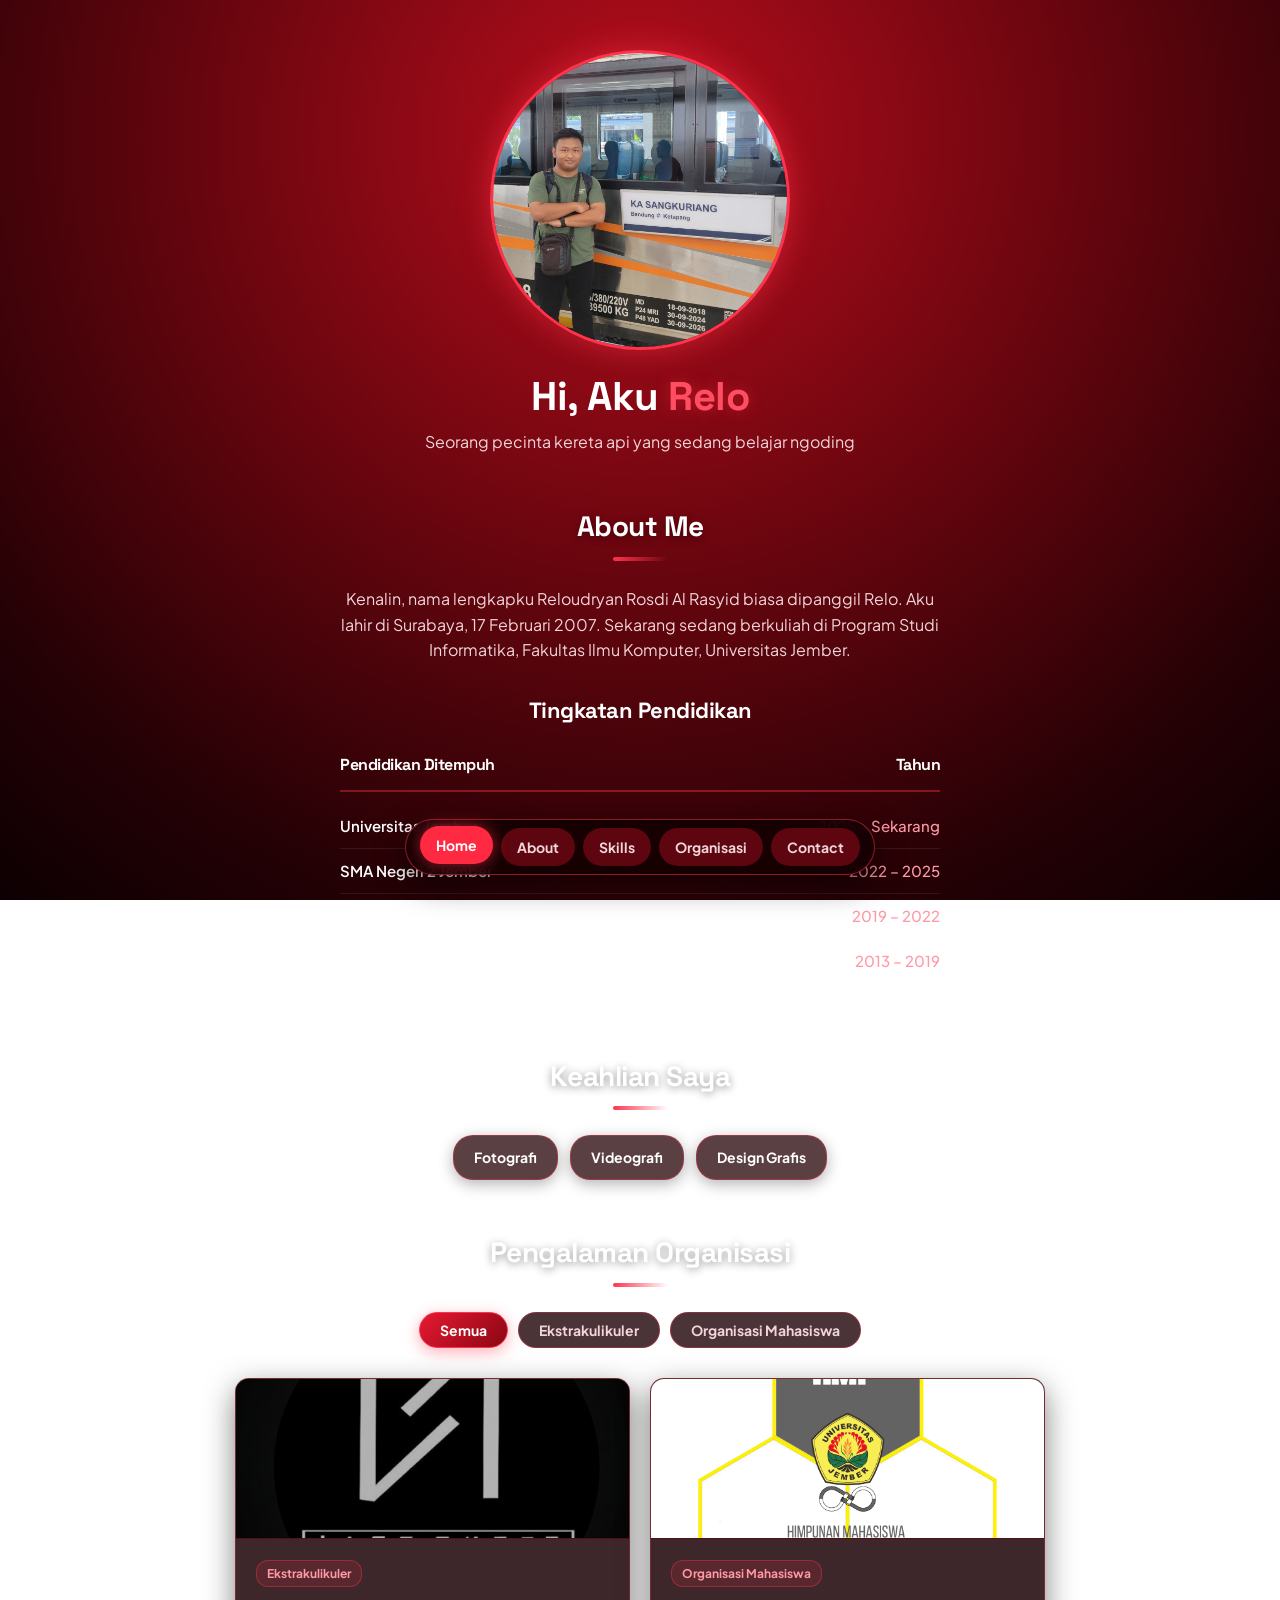
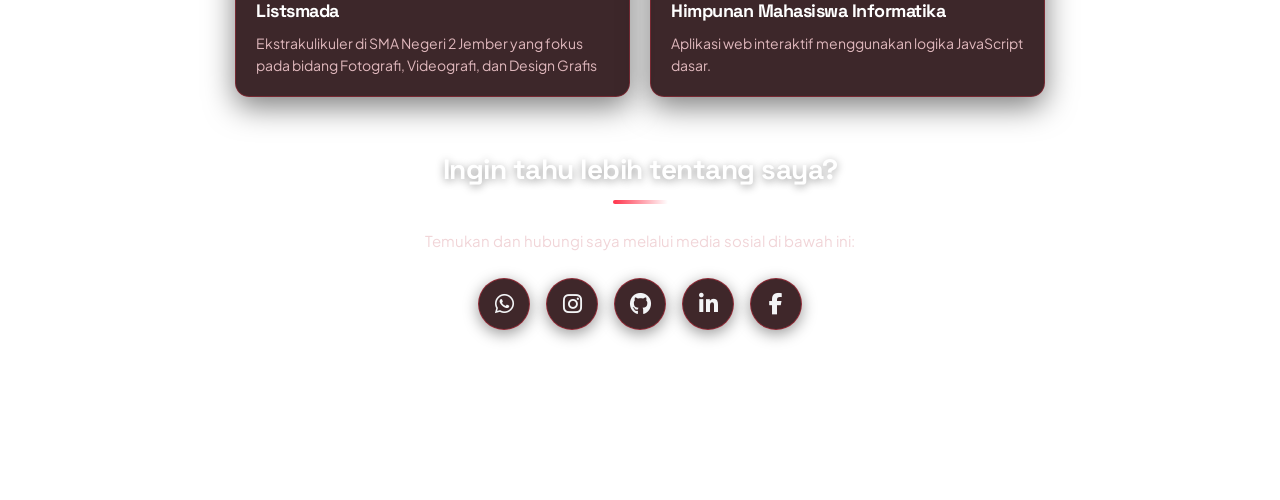
<file: index.html>
<!DOCTYPE html>
<html lang="id">
<head>
  <meta charset="UTF-8">
  <meta name="viewport" content="width=device-width, initial-scale=1.0">
  <title>Portofolio Saya</title>

  <link rel="preconnect" href="https://fonts.googleapis.com">
  <link rel="preconnect" href="https://fonts.gstatic.com" crossorigin>
  <link href="https://fonts.googleapis.com/css2?family=Plus+Jakarta+Sans:wght@400;500;600;700&family=Space+Grotesk:wght@600;700;800&display=swap" rel="stylesheet">
  <link rel="stylesheet" href="https://cdnjs.cloudflare.com/ajax/libs/font-awesome/6.5.1/css/all.min.css">
  <link rel="stylesheet" href="slicing.css">
</head>

<body>
  <section id="tentang" class="section hero">
    <div class="foto-profil">
      <img src="Foto_Profil.jpg" alt="Foto Profil Saya">
    </div>
    <h1>Hi, Aku <span class="nama-highlight">Relo</span></h1>
    <p class="deskripsi">
      Seorang pecinta kereta api yang sedang belajar ngoding
    </p>
    </div>
  </section>

  <section id="about" class="section section-about">
    <h2>About Me</h2>
    <p class="about-desc">
      Kenalin, nama lengkapku Reloudryan Rosdi Al Rasyid biasa dipanggil Relo. Aku lahir di Surabaya, 17 Februari 2007. Sekarang sedang berkuliah di Program Studi Informatika, Fakultas Ilmu Komputer, Universitas Jember.
    </p>

    <h3 class="sub-title">Tingkatan Pendidikan</h3>

    <div class="pendidikan-box">
      <div class="pendidikan-header">
        <span>Pendidikan Ditempuh</span>
        <span>Tahun</span>
      </div>

      <div class="pendidikan-item">
        <span class="sekolah">Universitas Jember</span>
        <span class="tahun">2025 – Sekarang</span>
      </div>

      <div class="pendidikan-item">
        <span class="sekolah">SMA Negeri 2 Jember</span>
        <span class="tahun">2022 – 2025</span>
      </div>

      <div class="pendidikan-item">
        <span class="sekolah">SMP Negeri 3 Jember</span>
        <span class="tahun">2019 – 2022</span>
      </div>

      <div class="pendidikan-item">
        <span class="sekolah">SD Al Furqan Jember</span>
        <span class="tahun">2013 – 2019</span>
      </div>
    </div>
  </section>

  <section id="keahlian" class="section">
    <h2>Keahlian Saya</h2>
    <div class="daftar-keahlian">
      <div class="kotak-skill">Fotografi</div>
      <div class="kotak-skill">Videografi</div>
      <div class="kotak-skill">Design Grafis</div>
    </div>
  </section>

  <section id="proyek" class="section">
    <h2>Pengalaman Organisasi</h2>

    <div class="filter-box">
      <button class="btn-filter aktif" data-kategori="semua">Semua</button>
      <button class="btn-filter" data-kategori="ekstrakulikuler">Ekstrakulikuler</button>
      <button class="btn-filter" data-kategori="organisasi">Organisasi Mahasiswa</button>
    </div>

    <div class="daftar-proyek">


      <div class="kartu-proyek" data-kategori="ekstrakulikuler">
        <div class="gambar-proyek">
          <img src="Listsmada.jpg" alt="Listmada">
        </div>
        <div class="isi-proyek">
          <span class="label-kategori">Ekstrakulikuler</span>
          <h3>Listsmada</h3>
          <p>Ekstrakulikuler di SMA Negeri 2 Jember yang fokus pada bidang Fotografi, Videografi, dan Design Grafis</p>
        </div>
      </div>


      <div class="kartu-proyek" data-kategori="organisasi">
        <div class="gambar-proyek">
          <img src="HMIF.jpg" alt="Himpunan Mahasiswa Informatika">
        </div>
        <div class="isi-proyek">
          <span class="label-kategori">Organisasi Mahasiswa</span>
          <h3>Himpunan Mahasiswa Informatika</h3>
          <p>Aplikasi web interaktif menggunakan logika JavaScript dasar.</p>
        </div>
      </div>

    </div>
  </section>

  <section id="kontak" class="section">
    <h2>Ingin tahu lebih tentang saya?</h2>
    <p class="sub-kontak">Temukan dan hubungi saya melalui media sosial di bawah ini:</p>


    <div class="sosmed-group">
      <a href="https://wa.me/+6282335945878" target="_blank" class="sosmed-icon wa" title="WhatsApp">
        <i class="fa-brands fa-whatsapp"></i>
      </a>


      <a href="https://www.instagram.com/reloudryanrosdi_railfans?stkn=eGhqaWxxMTV0aDVu" target="_blank" class="sosmed-icon ig" title="Instagram">
        <i class="fa-brands fa-instagram"></i>
      </a>


      <a href="https://github.com/Reloudryan" target="_blank" class="sosmed-icon gh" title="GitHub">
        <i class="fa-brands fa-github"></i>
      </a>


      <a href="https://www.linkedin.com/in/reloudryan-rosdi-al-rasyid-27a98b387/" target="_blank" class="sosmed-icon in" title="LinkedIn">
        <i class="fa-brands fa-linkedin-in"></i>
      </a>


      <a href="https://www.facebook.com/share/1Eh9RoNS4F/" target="_blank" class="sosmed-icon fb" title="Facebook">
        <i class="fa-brands fa-facebook-f"></i>
      </a>
    </div>
  </section>


  <nav class="floating-nav">
    <a href="#tentang" class="nav-pill active">Home</a>
    <a href="#about" class="nav-pill">About</a>
    <a href="#keahlian" class="nav-pill">Skills</a>
    <a href="#proyek" class="nav-pill">Organisasi</a>
    <a href="#kontak" class="nav-pill">Contact</a>
  </nav>

  <script src="slicing.js"></script>
</body>
</html>
</file>
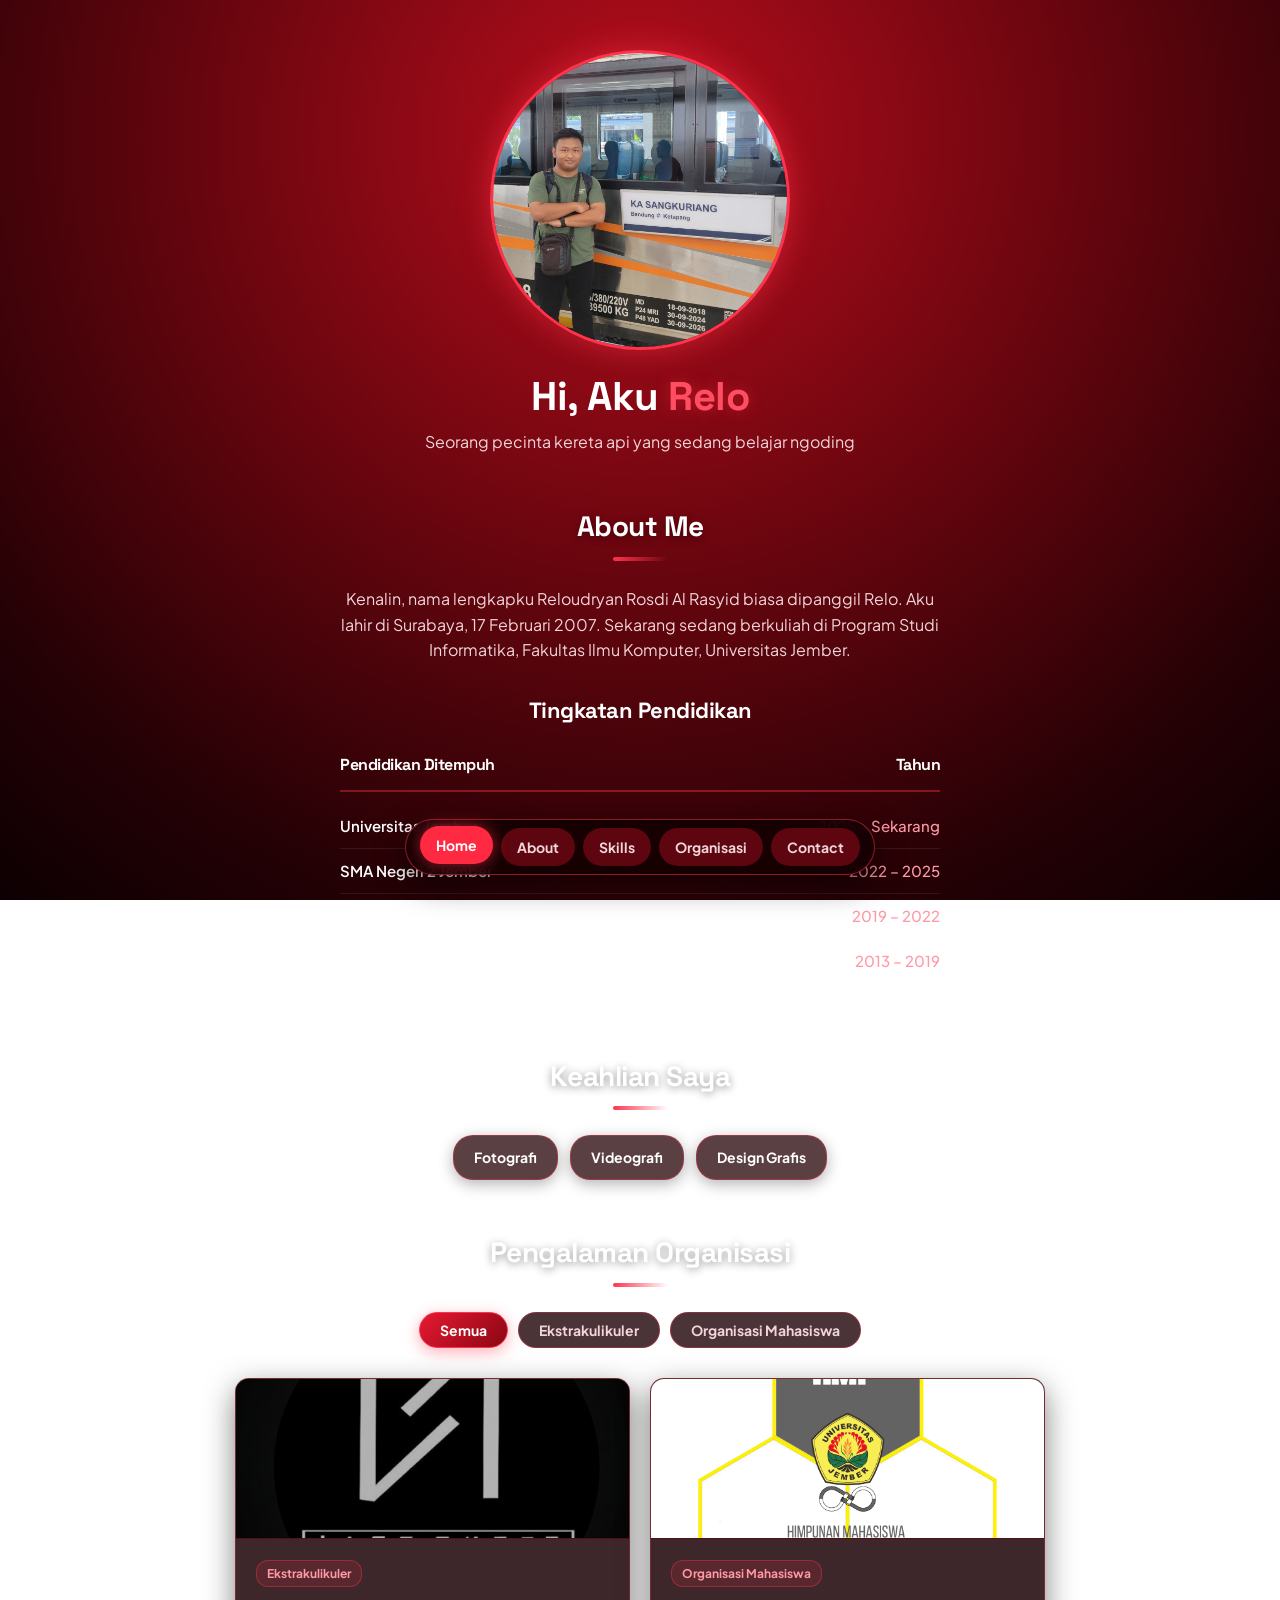
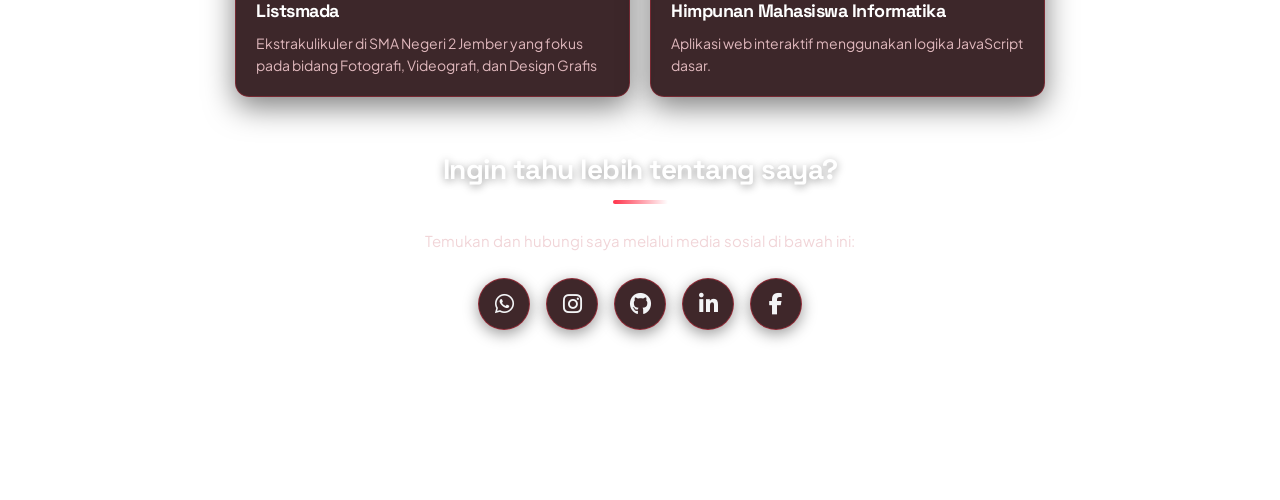
<file: slicing.html>
<!DOCTYPE html>
<html lang="id">
<head>
  <meta charset="UTF-8">
  <meta name="viewport" content="width=device-width, initial-scale=1.0">
  <title>Portofolio Saya</title>

  <link rel="preconnect" href="https://fonts.googleapis.com">
  <link rel="preconnect" href="https://fonts.gstatic.com" crossorigin>
  <link href="https://fonts.googleapis.com/css2?family=Plus+Jakarta+Sans:wght@400;500;600;700&family=Space+Grotesk:wght@600;700;800&display=swap" rel="stylesheet">
  <link rel="stylesheet" href="https://cdnjs.cloudflare.com/ajax/libs/font-awesome/6.5.1/css/all.min.css">
  <link rel="stylesheet" href="slicing.css">
</head>

<body>
  <section id="tentang" class="section hero">
    <div class="foto-profil">
      <img src="Foto_Profil.jpg" alt="Foto Profil Saya">
    </div>
    <h1>Hi, Aku <span class="nama-highlight">Relo</span></h1>
    <p class="deskripsi">
      Seorang pecinta kereta api yang sedang belajar ngoding
    </p>
    </div>
  </section>

  <section id="about" class="section section-about">
    <h2>About Me</h2>
    <p class="about-desc">
      Kenalin, nama lengkapku Reloudryan Rosdi Al Rasyid biasa dipanggil Relo. Aku lahir di Surabaya, 17 Februari 2007. Sekarang sedang berkuliah di Program Studi Informatika, Fakultas Ilmu Komputer, Universitas Jember.
    </p>

    <h3 class="sub-title">Tingkatan Pendidikan</h3>

    <div class="pendidikan-box">
      <div class="pendidikan-header">
        <span>Pendidikan Ditempuh</span>
        <span>Tahun</span>
      </div>

      <div class="pendidikan-item">
        <span class="sekolah">Universitas Jember</span>
        <span class="tahun">2025 – Sekarang</span>
      </div>

      <div class="pendidikan-item">
        <span class="sekolah">SMA Negeri 2 Jember</span>
        <span class="tahun">2022 – 2025</span>
      </div>

      <div class="pendidikan-item">
        <span class="sekolah">SMP Negeri 3 Jember</span>
        <span class="tahun">2019 – 2022</span>
      </div>

      <div class="pendidikan-item">
        <span class="sekolah">SD Al Furqan Jember</span>
        <span class="tahun">2013 – 2019</span>
      </div>
    </div>
  </section>

  <section id="keahlian" class="section">
    <h2>Keahlian Saya</h2>
    <div class="daftar-keahlian">
      <div class="kotak-skill">Fotografi</div>
      <div class="kotak-skill">Videografi</div>
      <div class="kotak-skill">Design Grafis</div>
    </div>
  </section>

  <section id="proyek" class="section">
    <h2>Pengalaman Organisasi</h2>

    <div class="filter-box">
      <button class="btn-filter aktif" data-kategori="semua">Semua</button>
      <button class="btn-filter" data-kategori="ekstrakulikuler">Ekstrakulikuler</button>
      <button class="btn-filter" data-kategori="organisasi">Organisasi Mahasiswa</button>
    </div>

    <div class="daftar-proyek">


      <div class="kartu-proyek" data-kategori="ekstrakulikuler">
        <div class="gambar-proyek">
          <img src="Listsmada.jpg" alt="Listmada">
        </div>
        <div class="isi-proyek">
          <span class="label-kategori">Ekstrakulikuler</span>
          <h3>Listsmada</h3>
          <p>Ekstrakulikuler di SMA Negeri 2 Jember yang fokus pada bidang Fotografi, Videografi, dan Design Grafis</p>
        </div>
      </div>


      <div class="kartu-proyek" data-kategori="organisasi">
        <div class="gambar-proyek">
          <img src="HMIF.jpg" alt="Himpunan Mahasiswa Informatika">
        </div>
        <div class="isi-proyek">
          <span class="label-kategori">Organisasi Mahasiswa</span>
          <h3>Himpunan Mahasiswa Informatika</h3>
          <p>Aplikasi web interaktif menggunakan logika JavaScript dasar.</p>
        </div>
      </div>

    </div>
  </section>

  <section id="kontak" class="section">
    <h2>Ingin tahu lebih tentang saya?</h2>
    <p class="sub-kontak">Temukan dan hubungi saya melalui media sosial di bawah ini:</p>


    <div class="sosmed-group">
      <a href="https://wa.me/+6282335945878" target="_blank" class="sosmed-icon wa" title="WhatsApp">
        <i class="fa-brands fa-whatsapp"></i>
      </a>


      <a href="https://www.instagram.com/reloudryanrosdi_railfans?stkn=eGhqaWxxMTV0aDVu" target="_blank" class="sosmed-icon ig" title="Instagram">
        <i class="fa-brands fa-instagram"></i>
      </a>


      <a href="https://github.com/Reloudryan" target="_blank" class="sosmed-icon gh" title="GitHub">
        <i class="fa-brands fa-github"></i>
      </a>


      <a href="https://www.linkedin.com/in/reloudryan-rosdi-al-rasyid-27a98b387/" target="_blank" class="sosmed-icon in" title="LinkedIn">
        <i class="fa-brands fa-linkedin-in"></i>
      </a>


      <a href="https://www.facebook.com/share/1Eh9RoNS4F/" target="_blank" class="sosmed-icon fb" title="Facebook">
        <i class="fa-brands fa-facebook-f"></i>
      </a>
    </div>
  </section>


  <nav class="floating-nav">
    <a href="#tentang" class="nav-pill active">Home</a>
    <a href="#about" class="nav-pill">About</a>
    <a href="#keahlian" class="nav-pill">Skills</a>
    <a href="#proyek" class="nav-pill">Organisasi</a>
    <a href="#kontak" class="nav-pill">Contact</a>
  </nav>

  <script src="slicing.js"></script>
</body>
</html>
</file>
<file: slicing.css>
@import url('https://fonts.googleapis.com/css2?family=Plus+Jakarta+Sans:wght@400;500;600;700&family=Space+Grotesk:wght@600;700;800&display=swap');

* {
  margin: 0;
  padding: 0;
  box-sizing: border-box;
}

html {
  scroll-behavior: smooth;
}

body {
  font-family: 'Plus Jakarta Sans', -apple-system, BlinkMacSystemFont, sans-serif;
  line-height: 1.6;


  background: radial-gradient(circle at 50% 15%, #b90e1d 0%, #66050e 45%, #240105 80%, #0d0002 100%);
  background-attachment: fixed;
  color: #f3f4f6;
  min-height: 100vh;

  padding-bottom: 120px;
}

h1, h2, h3, .nama-highlight, .pendidikan-header {
  font-family: 'Space Grotesk', sans-serif;
  letter-spacing: -0.5px;
}

.section {
  max-width: 850px;
  margin: 50px auto;
  padding: 0 20px;
  text-align: center;
}

.section h2 {
  margin-bottom: 25px;
  color: #ffffff;
  position: relative;
  display: inline-block;
  font-size: 28px;
  font-weight: 800;
  text-shadow: 0 2px 8px rgba(0, 0, 0, 0.4);
}

.section h2::after {
  content: "";
  display: block;
  width: 55px;
  height: 4px;
  background: linear-gradient(90deg, #ff334b, transparent);
  margin: 8px auto 0 auto;
  border-radius: 2px;
}


.foto-profil {
  margin-bottom: 16px;
}

.foto-profil img {
  width: 300px;
  height: 300px;
  border-radius: 50%;
  object-fit: cover;
  border: 3px solid #ff334b;
  box-shadow: 0 0 30px rgba(255, 51, 75, 0.5);
}

.hero h1 {
  color: #ffffff;
  font-size: 2.5rem;
  font-weight: 800;
  line-height: 1.2;
  margin-bottom: 8px;
}

.nama-highlight {
  color: #ff4d61;
  text-shadow: 0 0 15px rgba(255, 51, 75, 0.4);
}

.profesi {
  font-weight: 700;
  color: #ff99a6;
  font-size: 18px;
  margin-bottom: 12px;
  letter-spacing: 0.5px;
}

.deskripsi {
  max-width: 540px;
  margin: 0 auto 24px auto;
  color: #f1d5d8;
  font-size: 16px;
}

.hero-tombol-group {
  display: flex;
  justify-content: center;
  gap: 12px;
  flex-wrap: wrap;
}

.tombol-wa {
  display: inline-block;
  background-color: rgba(37, 211, 102, 0.15);
  color: #25d366;
  border: 1px solid #25d366;
  padding: 12px 26px;
  text-decoration: none;
  border-radius: 25px;
  font-size: 15px;
  font-weight: 700;
  transition: all 0.25s ease;
}

.tombol-wa:hover {
  background-color: #25d366;
  color: #0d0002;
  box-shadow: 0 0 20px rgba(37, 211, 102, 0.5);
  transform: translateY(-2px);
}

.section-about {
  padding-bottom: 20px;
}

.about-desc {
  max-width: 620px;
  margin: 0 auto 30px auto;
  color: #f1d5d8;
  font-size: 16px;
}

.sub-title {
  color: #ffffff;
  font-size: 22px;
  font-weight: 700;
  margin-bottom: 24px;
}

.pendidikan-box {
  max-width: 600px;
  margin: 0 auto;
  text-align: left;
}

.pendidikan-header {
  display: flex;
  justify-content: space-between;
  font-weight: 800;
  font-size: 16px;
  color: #ffffff;
  padding-bottom: 12px;
  border-bottom: 2px solid rgba(255, 51, 75, 0.4);
  margin-bottom: 12px;
}

.pendidikan-item {
  display: flex;
  justify-content: space-between;
  padding: 10px 0;
  font-size: 15px;
  border-bottom: 1px solid rgba(255, 255, 255, 0.08);
}

.pendidikan-item .sekolah {
  color: #ffffff;
  font-weight: 600;
}

.pendidikan-item .tahun {
  color: #ff99a6;
  font-weight: 500;
  text-align: right;
}

.daftar-keahlian {
  display: flex;
  flex-wrap: wrap;
  justify-content: center;
  gap: 12px;
}

.kotak-skill {
  background-color: rgba(36, 1, 5, 0.75);
  border: 1px solid rgba(255, 51, 75, 0.4);
  color: #ffffff;
  padding: 10px 20px;
  border-radius: 20px;
  font-weight: 700;
  font-size: 14px;
  box-shadow: 0 4px 15px rgba(0, 0, 0, 0.3);
  transition: all 0.2s ease;
}

.kotak-skill:hover {
  transform: translateY(-3px);
  border-color: #ff334b;
  box-shadow: 0 0 15px rgba(255, 51, 75, 0.4);
}

.filter-box {
  display: flex;
  justify-content: center;
  gap: 10px;
  margin-bottom: 30px;
}

.btn-filter {
  background-color: rgba(30, 2, 5, 0.8);
  border: 1px solid rgba(255, 51, 75, 0.35);
  color: #f1d5d8;
  padding: 8px 20px;
  border-radius: 20px;
  cursor: pointer;
  font-weight: 700;
  font-size: 14px;
  font-family: inherit;
  transition: all 0.2s ease;
}

.btn-filter.aktif,
.btn-filter:hover {
  background: linear-gradient(135deg, #e61932, #8a0613);
  color: #ffffff;
  border-color: #ff334b;
  box-shadow: 0 4px 15px rgba(255, 51, 75, 0.4);
}

.daftar-proyek {
  display: flex;
  gap: 20px;
  justify-content: center;
}

.kartu-proyek {
  background: rgba(28, 2, 5, 0.85);
  border: 1px solid rgba(255, 51, 75, 0.3);
  border-radius: 14px;
  width: 100%;
  overflow: hidden;
  text-align: left;
  box-shadow: 0 10px 30px rgba(0, 0, 0, 0.5);
  transition: transform 0.25s ease, border-color 0.25s ease, box-shadow 0.25s ease;
}

.kartu-proyek:hover {
  transform: translateY(-5px);
  border-color: #ff334b;
  box-shadow: 0 12px 30px rgba(255, 51, 75, 0.3);
}

.kartu-proyek.sembunyi {
  display: none;
}

.gambar-proyek {
  width: 100%;
  height: 160px;
  overflow: hidden;
  border-bottom: 1px solid rgba(255, 51, 75, 0.25);
  background-color: #1a0104;
}

.gambar-proyek img {
  width: 100%;
  height: 100%;
  object-fit: cover;
  display: block;
  transition: transform 0.3s ease;
}

.kartu-proyek:hover .gambar-proyek img {
  transform: scale(1.08);
}

.isi-proyek {
  padding: 20px;
}

.label-kategori {
  display: inline-block;
  background-color: rgba(255, 51, 75, 0.15);
  border: 1px solid rgba(255, 51, 75, 0.4);
  color: #ff99a6;
  font-size: 12px;
  font-weight: 700;
  padding: 3px 10px;
  border-radius: 12px;
  margin-bottom: 10px;
}

.isi-proyek h3 {
  margin-bottom: 6px;
  color: #ffffff;
  font-size: 18px;
}

.isi-proyek p {
  color: #e0b8bd;
  font-size: 14px;
}


.sub-kontak {
  color: #f1d5d8;
  font-size: 15px;
  margin-bottom: 25px;
}

.sosmed-group {
  display: flex;
  justify-content: center;
  align-items: center;
  gap: 16px;
  margin: 20px 0;
  flex-wrap: wrap;
}

.sosmed-icon {
  display: flex;
  align-items: center;
  justify-content: center;
  width: 52px;
  height: 52px;
  border-radius: 50%;
  background: rgba(30, 2, 5, 0.85);
  border: 1.5px solid rgba(255, 51, 75, 0.4);
  color: #f3f4f6;
  font-size: 22px;
  text-decoration: none;
  box-shadow: 0 4px 15px rgba(0, 0, 0, 0.4);
  transition: all 0.3s ease;
}

.sosmed-icon:hover {
  transform: translateY(-4px) scale(1.08);
}

.sosmed-icon.wa:hover {
  background: #25d366;
  border-color: #25d366;
  color: #0d0002;
  box-shadow: 0 0 20px rgba(37, 211, 102, 0.6);
}

.sosmed-icon.ig:hover {
  background: radial-gradient(circle at 30% 107%, #fdf497 0%, #fdf497 5%, #fd5949 45%, #d6249f 60%, #285aeb 90%);
  border-color: #e1306c;
  color: #ffffff;
  box-shadow: 0 0 20px rgba(225, 48, 108, 0.6);
}

.sosmed-icon.gh:hover {
  background: #ffffff;
  border-color: #ffffff;
  color: #0d0002;
  box-shadow: 0 0 20px rgba(255, 255, 255, 0.6);
}

.sosmed-icon.in:hover {
  background: #0077b5;
  border-color: #0077b5;
  color: #ffffff;
  box-shadow: 0 0 20px rgba(0, 119, 181, 0.6);
}

.sosmed-icon.fb:hover {
  background: #1877f2;
  border-color: #1877f2;
  color: #ffffff;
  box-shadow: 0 0 20px rgba(24, 119, 242, 0.6);
}

.floating-nav {
  position: fixed;
  bottom: 25px;
  left: 50%;
  transform: translateX(-50%);
  display: flex;
  align-items: center;
  gap: 8px;
  background: rgba(20, 1, 3, 0.9);
  border: 1.5px solid rgba(255, 51, 75, 0.5);
  padding: 8px 14px;
  border-radius: 40px;
  backdrop-filter: blur(12px);
  box-shadow: 0 10px 30px rgba(0, 0, 0, 0.6);
  z-index: 999;
}

.nav-pill {
  text-decoration: none;
  color: #f1d5d8;
  font-size: 14px;
  font-weight: 700;
  padding: 8px 16px;
  border-radius: 20px;
  background: rgba(140, 10, 25, 0.6);
  transition: all 0.25s ease;
  white-space: nowrap;
}

.nav-pill:hover,
.nav-pill.active {
  background: #ff2a42;
  color: #ffffff;
  box-shadow: 0 0 15px rgba(255, 42, 66, 0.6);
  transform: translateY(-2px);
}


@media (max-width: 650px) {
  body {
    padding-bottom: 110px;
  }

  .hero h1 {
    font-size: 1.9rem;
  }

  .daftar-proyek {
    flex-direction: column;
  }

  .floating-nav {
    bottom: 15px;
    padding: 6px 10px;
    gap: 5px;
    width: 92%;
    justify-content: space-around;
  }

  .nav-pill {
    padding: 6px 10px;
    font-size: 12px;
  }

  .pendidikan-header,
  .pendidikan-item {
    font-size: 13px;
  }

  .sosmed-icon {
    width: 46px;
    height: 46px;
    font-size: 19px;
  }
}
</file>
